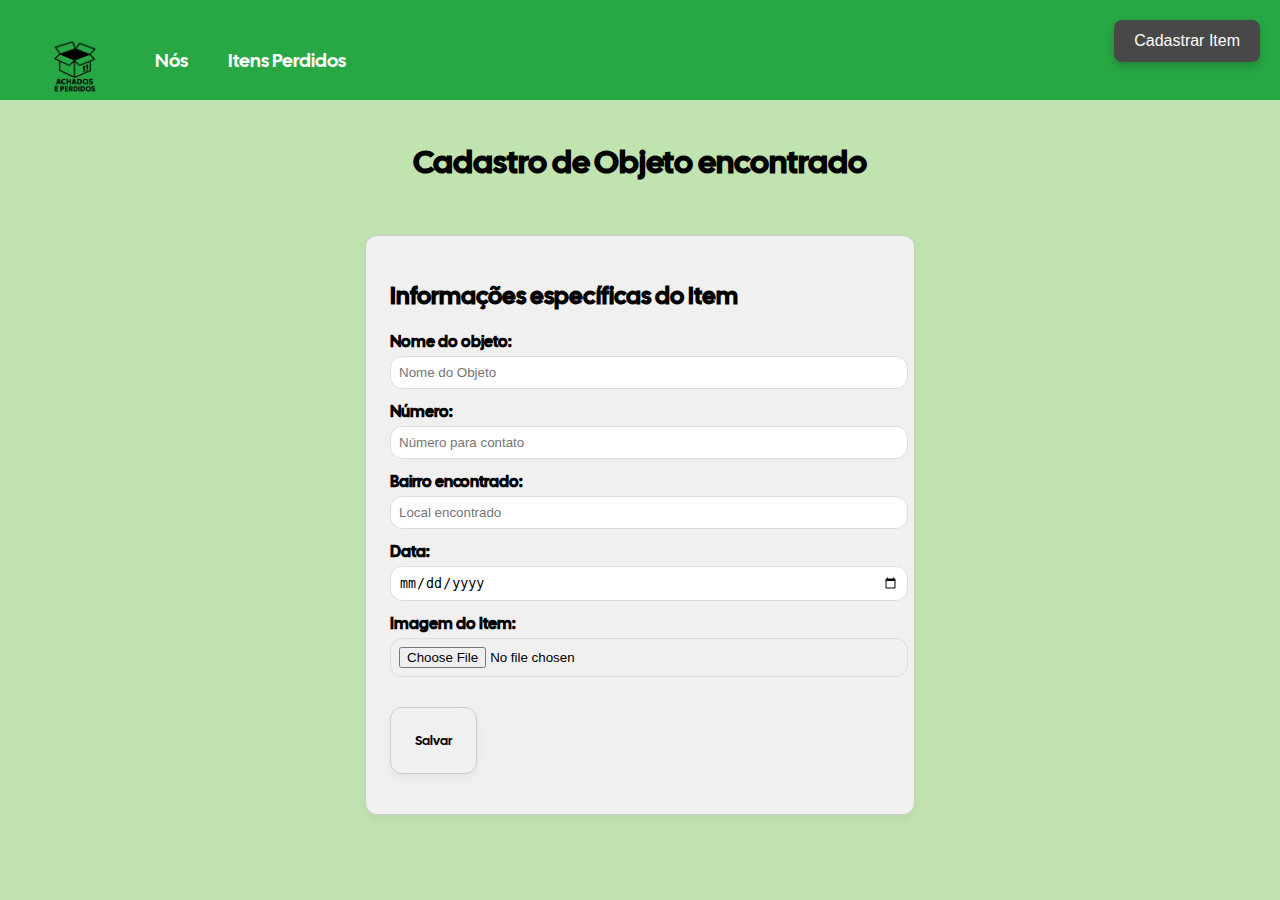
<file: pages/HTMLs/cadastrov2.html>
<!DOCTYPE html>

<html lang="pt-br">

<head>
    <meta charset="UTF-8">
    <meta name="viewport" content="width=device-width, initial-scale=1.0">
    <title>Cadastro de Objeto Encontrado</title>
	<link rel="preconnect" href="https://fonts.googleapis.com">
	<link rel="preconnect" href="https://fonts.gstatic.com" crossorigin>
	<link href="https://fonts.googleapis.com/css2?family=Cal+Sans&display=swap" rel="stylesheet">
	<link rel="stylesheet" href="../styles/estilo.css"/>
</head>

<body> 

	<!--Navbar-->
	<ul class="estilo">
			<li class="logo">
			<a href="homev2.html"><button class="botao_home"> <img src="../imagensACP/logotipo-removebg-preview.png" class="logotipo"> </button></a><!--logotipo e botao de home-->
			</li>
			<li class="esquerda">
			<a href="sobrenos.html" >Nós </a>
			</li>
			<li class="esquerda">
			<a href="itensV2.html" >Itens Perdidos </a>
			</li>
			<a href="cadastrov2.html" ><button class="botao-cadastrar">Cadastrar Item</button></a>
			

	</ul>
	
		<!--conteúdo principal-->
		<div class="texto_central02">
			<h1>Cadastro de Objeto encontrado</h1>
		</div>
		
					<!--informações do Item-->
<form id="cadastroForm">
	<div id="formulario-cadastro" class="formulario" style="display: block;">
		<h2>Informações específicas do Item</h2>
				<label>Nome do objeto:</label>
				<input id="nomeObjetoEnc" type="text" placeholder="Nome do Objeto">
				<label>Número:</label>
				<input id="descObjetoEnc" placeholder="Número para contato"></input>
				<label>Bairro encontrado:</label>
				<input id="localObjetoEnc"type="text" placeholder="Local encontrado">
				<label>Data:</label>
				<input id="dataEnc"type="date">
				 <!-- Campo para upload de imagem -->
				 <label for="imagemObjetoEnc">Imagem do Item:</label>
				 <input type="file" id="imagemObjetoEnc" accept="image/*">
				 <button onclick="adicionarObjetoEncontrado()" id="submit" class="formulario">Salvar</button>
				<p id="confirma"></p>
				 
	</div>
</form>
	<ul id="listaObjetos"></ul>
	

 <script>
  function searchItems() {
    const input = document.getElementById("searchinput").value.toLowerCase();
    const cards = document.querySelectorAll(".card_itens");

    cards.forEach(card => {
      const itemName = card.getAttribute("data-name").toLowerCase();
      const hashtags = card.getAttribute("data-hashtags").toLowerCase();

      if (itemName.includes(input) || hashtags.includes(input)) {
        card.style.display = "block";
      } else {
        card.style.display = "none";
      }
    });
}
document.getElementById("searchinput").addEventListener("input", searchItems);


function filterItems(bairro) {
const cards = document.querySelectorAll('.card_itens');
cards.forEach(card => {
const hashtags = card.getAttribute('data-hashtags');
if (bairro === '' || hashtags.includes(bairro)) {
  card.style.display = 'block';
} else {
  card.style.display = 'none';
}
});
}
function exibirObjetos() {
const containerItens = document.querySelector(".container_itens");
const objetosCadastrados = JSON.parse(localStorage.getItem("objetosEncontrados")) || [];

objetosCadastrados.forEach(objeto => {
  const card = document.createElement("div");
  card.classList.add("card_itens");
  card.innerHTML = `
    <img src="${objeto.imagem || 'imagensACP../default.png'}" alt="${objeto.nome}">
    <h3>${objeto.nome}</h3>
    <p><strong>${objeto.local}</strong></p>
    <div class="hashtags">
      <span class="hashtag">${objeto.local}</span>
      <span class="hashtag">${objeto.descricao}</span>
      <span class="hashtag">${objeto.data}</span>
    </div>
  `;
  containerItens.appendChild(card);
});
}

window.onload = exibirObjetos;

function adicionarObjetoEncontrado() {
let confirma = "Achado adicionado com sucesso!";

// Nome do objeto
let nomeObjetoEnc = document.getElementById("nomeObjetoEnc");
let objeto = nomeObjetoEnc.value;
if (!objeto) return alert("Digite o nome do objeto.");

// Local encontrado
let localObjetoEnc = document.getElementById("localObjetoEnc");
let local = localObjetoEnc.value;
if (!local) return alert("Digite o local encontrado.");

// Descrição
let descObjetoEnc = document.getElementById("descObjetoEnc");
let descricao = descObjetoEnc.value;
if (!descricao) return alert("Digite a descrição do item.");

// Data
let dataEnc = document.getElementById("dataEnc");
let data1 = dataEnc.value;
if (!data1) return alert("Insira a data em que o item foi encontrado.");

// Imagem (opcional)
let imagemObjetoEnc = document.getElementById("imagemObjetoEnc");
let imagem = imagemObjetoEnc.files[0];
let imagemURL = "";

if (imagem) {
let reader = new FileReader();
reader.onload = function(e) {
    imagemURL = e.target.result;
    salvarEExibirObjeto(objeto, descricao, local, data1, imagemURL);
};
reader.readAsDataURL(imagem);
} else {
salvarEExibirObjeto(objeto, descricao, local, data1, null);
}

function salvarEExibirObjeto(objeto, descricao, local, data1, imagemURL) {
let objetosCadastrados = JSON.parse(localStorage.getItem("objetosEncontrados")) || [];

let novoObjeto = {
    nome: objeto,
    descricao: descricao,
    local: local,
    data: data1,
    imagem: imagemURL
};

objetosCadastrados.push(novoObjeto);
localStorage.setItem("objetosEncontrados", JSON.stringify(objetosCadastrados));

exibirObjetos();
nomeObjetoEnc.value = "";
localObjetoEnc.value = "";
descObjetoEnc.value = "";
dataEnc.value = "";
imagemObjetoEnc.value = "";
}
}
 </script>
	
</body>

</html>
</file>
<file: pages/styles/estilo.css>
body, html{
			margin: 0;
			padding: 0;
			background: #c0e3af;
			height: 100%;
}
.cal-sans-regular {
				font-family: "Cal Sans", sans-serif;
				  font-weight: 400;
				  font-style: normal;
}
.conteudo{
		  display: block;
		  align-items: center;      
		  justify-content: center; 
		  height: calc(100vh - 80px);         
		  text-align: center;
		  padding-top: 20px;
		  font-family: "Cal Sans", sans-serif;
		  animation: fadeIn 1s ease-in-out forwards;
	}

  .hidden{
    display: none;
  }
.texto_central {
				display: flex;
				flex-direction: column;
				gap: 10px;
				align-items: center;
				justify-content: center;
        padding-top: 130px;
				animation: fadeIn 1s ease-in-out forwards;
}

@keyframes fadeIn {
  from {
    transform: translateY(20px);
    opacity: 0;
  }
  to {
    transform: translateY(0);
    opacity: 1;
  }
}
.card-botao:hover {
			  background-color: #f6f6f6;
			  box-shadow: 0 4px 10px rgba(0, 0, 0, 0.1);
			  transform: translateY(-2px);
}
.botoes_horizont {
  display: flex;
  justify-content: center;
  flex-wrap: wrap;
  gap: 20px;
  margin-top: 30px;
  
}

.card-botao {
  background-color: #39e75f;
  border: 1px solid #ddd;
  border-radius: 8px;
  padding: 20px 30px;
  font-size: 16px;
  font-family: 'Cal Sans', sans-serif;
  box-shadow: 0 4px 12px rgba(0,0,0,0.1);
  cursor: pointer;
  transition: transform 0.2s ease, box-shadow 0.2s ease;
  width: 200px;
  height: 320px;
  text-align: center;
   animation: fadeIn 1s ease-in-out;
}

.card-botao:hover {
  transform: translateY(-5px);
  box-shadow: 0 6px 16px rgba(0,0,0,0.2);
  background-color: #f0f0f0;
}

.formulario {
  background: #f0f0f0;
  border: 1px solid #ccc;
  padding: 24px;
  margin-top: 30px;
  max-width: 500px;
  margin-inline: auto;
  border-radius: 12px;
  box-shadow: 0 4px 10px rgba(0,0,0,0.05);
  font-family: "Cal Sans", sans-serif;
   animation: fadeIn 1s ease-in-out;
}

.formulario label {
  display: block;
  margin-top: 12px;
  font-weight: bold;
}

.formulario input,
.formulario textarea {
  width: 100%;
  padding: 8px;
  margin-top: 4px;
  border: 1px solid #ddd;
  border-radius: 12px;
  
}

.texto_central02 {
          display: flex;
          flex-direction: column;
          gap: 100px;
          align-items: center;
          justify-content: center;
          animation: fadeIn 1s ease-in-out forwards;
          padding-top: 120px;
          font-family: "Cal Sans", sans-serif;
}
#submit{
		cursor: pointer;
}
ul.estilo{
    position: fixed;
    font-size: larger;
		list-style-type: none;
		margin: 0;
		padding: 10px 15px;
    width: 100%;
    height: 80px;
		overflow: hidden;
		background-color: #28a745;
		 font-family: "Cal Sans", sans-serif;
		  animation: fadeIn 1s ease-in-out;
      z-index: 9999;
	  gap: 20px;

    
}
li.esquerda{
	float:left;
  padding-top: 20px;
}
li a{
  display: block;
  color: white;
  text-align: center;
  padding: 18px 20px;
  text-decoration: none;
}
li a:hover{
	background-color: none;
}
.img-exemplo{
	padding-left:40px;
	padding-top: 20px;
	height: 450px;
	width: 350;
}

.item-enc{
  background-color: #39e75f;
  border: 1px solid #ddd;
  border-radius: 8px;
  padding: 20px 30px;
  font-size: 30px;
  font-family: 'Cal Sans', sans-serif;
  box-shadow: 0 4px 12px rgba(0,0,0,0.1);
  width: 90%;
  height: 320px;
  text-align: left;
   animation: fadeIn 1s ease-in-out;
   overflow: auto;
}

.lista-enc{
	align-items: left;
	display: column;
}

.search{
  display: flex;
  align-self: flex-start;
  border: 1px solid #fff;
  background-color: #fff;
  width: 680px;
  margin: 15px auto;
  border-radius: 20px;
  padding: 1px 5px; 
  color: #4b4b44;
  margin-left: 20%;  
}
#searchinput{
  padding: 8px;
  border: none;
  background-color: transparent;
  width: 100%;
  outline: none;
}

.search label{
  height: 15px;
}

.card-container{
  display: flex;
  flex-wrap: wrap;
  justify-content: center;
}

.carde{
  width: 300px;
  background-color: #fff;
  border: 1px solid #c0e0e0;
  border-radius: 10px;
  margin: 10px;
  padding: 10px 20px;
  box-shadow: 0 0 8px rgba(188, 182, 182, 0.1);
}
.botao-cadastrar{
    position: fixed;
    top: 20px;
    right: 20px;
    background-color: #484848; 
    color: white; 
    padding: 12px 20px;
    border: none;
    border-radius: 8px;
    font-size: 16px;
    cursor: pointer;
    box-shadow: 0 4px 8px rgba(0, 0, 0, 0.2);
    transition: background-color 0.3s ease;
    z-index: 1000;
    
}

.sobre{
  display: block;
  align-items: center;      
  justify-content: center; 
  height: calc(100vh - 80px);         
  text-align: center;
  padding-top: 20px;
  font-family: "Cal Sans", sans-serif;
animation: fadeIn 1s ease-in-out forwards;
}

.icone{
  display: flex;
  padding-top: 5px;
  width: 18px;
  height: 18px; 
}

.logotipo{
  display: flex;
  padding-top: 5px;
  width: 60px;
  height: 60px;

}

.botao_home{
  background-color: #28a745;
  padding-top: 0px;
  border: #28a745;
}
li.logo{
  float: left;
  padding: 4px;
}

.fotos_participantes{
  height: 170px;
  width: 180px;
  border-radius: 50%;
}
.container {
  display: flex;
  gap: 20px;
  padding-left: 25%;
}

.card {
  background-color: #39e75f;
  border-radius: 12px;
  padding: 20px;
  text-align: center;
  box-shadow: 0px 4px 6px rgba(0, 0, 0, 0.1);
  width: 150px;
}

.card img {
  width: 100px;
  height: 100px;
  border-radius: 50%;
  object-fit: cover;
  margin-bottom: 10px;
}

.card h3 {
  margin: 0;
  font-size: 1rem;
  color: #333;
}

.card p {
  margin: 5px 0;
  font-size: 0.9rem;
  color: #666;
}

.container_itens{
  display: grid;
  grid-template-columns: repeat(auto-fill, minmax(150px, 1fr));
  gap: 20px;
  width: 100%;
  max-width: 800px;
  padding-top: 20px;
  padding-left: 20%;
  padding-bottom: 50px;
}

.card_itens{
  background-color: #fff;
  border-radius: 12px;
  padding: 20px;
  text-align: center;
  box-shadow: 0px 4px 6px rgba(0, 0, 0, 0.1);
}

.card_itens img {
  width: 100px;
  height: 100px;
  object-fit: cover;
  border-radius: 8px;
  margin-bottom: 10px;
}

.card_itens h3 {
  margin: 0;
  font-size: 1rem;
  color: #333;
}

.card_itens p {
  margin: 5px 0;
  font-size: 0.9rem;
  color: #666;
}
.hashtag {
  background-color: #e0e0e0;
  padding: 5px 10px;
  border-radius: 8px;
  font-size: 0.8rem;
  cursor: pointer;
} 
.filters {
  padding-top: 10%;
  padding-left: 20%;
}
.filter-btn {
  padding: 10px 20px;
  margin: 5px;
  cursor: pointer;
  background-color: #007BFF;
  color: white;
  border: none;
  border-radius: 5px;
}

.container_login{
padding-left: 25%;
padding-top: 10%;
}
.Logo_home{
  width: 190px;
  height: 190px;
}
</file>
